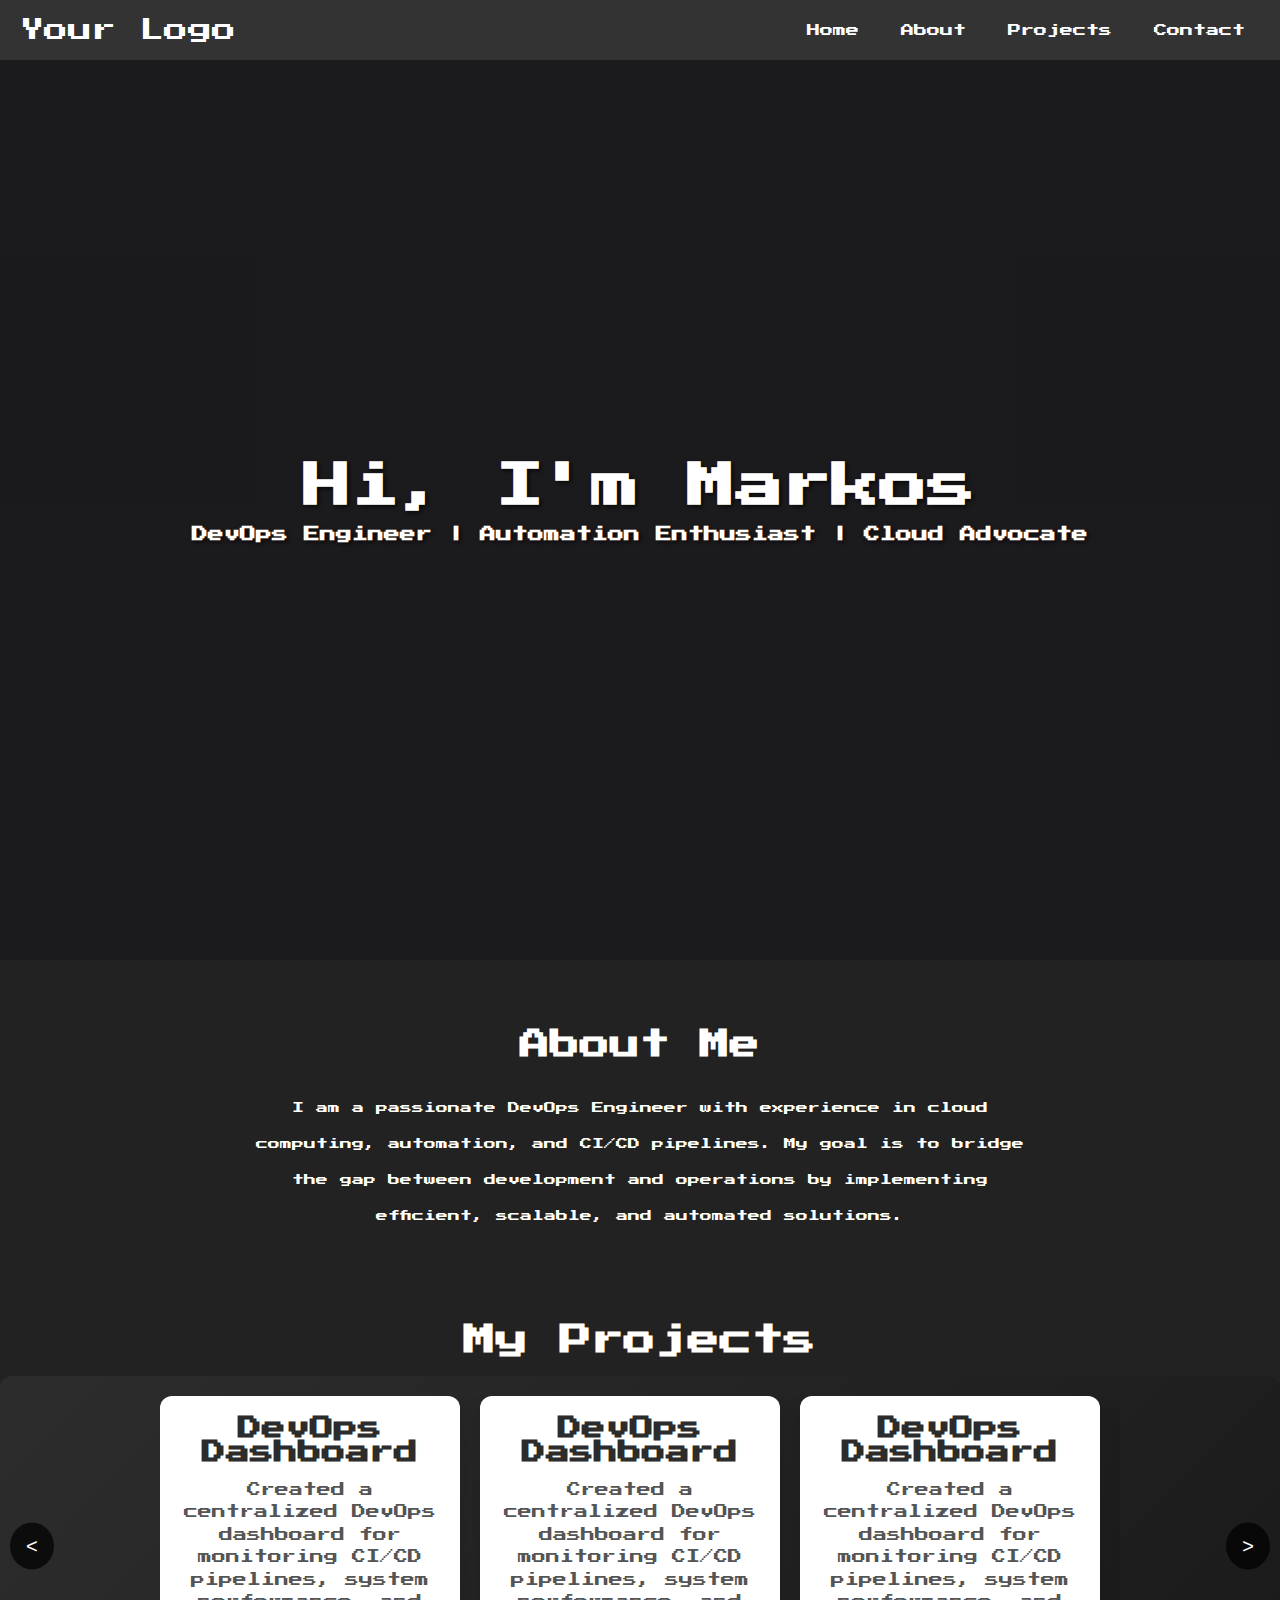
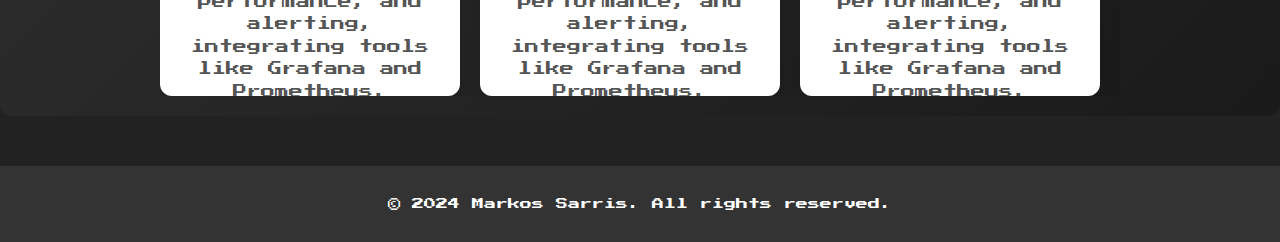
<file: index.html>
<!DOCTYPE html>
<html lang="en">
<head>
    <meta charset="UTF-8">
    <meta name="viewport" content="width=device-width, initial-scale=1.0">
    <title>Markos Sarris | DevOps Engineer Portfolio</title>
    <link rel="stylesheet" href="static/index.css">
    <link href="https://fonts.googleapis.com/css2?family=Press+Start+2P&display=swap" rel="stylesheet">

</head>
<body>
    <!-- Header Section -->
    <header>
        <div class="container">
            <div class="logo">
                <a href="#">Your Logo</a>
            </div>
            <nav>
                <ul class="menu">
                    <li><a href="#home">Home</a></li>
                    <li><a href="#about">About</a></li>
                    <li><a href="#projects">Projects</a></li>
                    <li><a href="#contact">Contact</a></li>
                </ul>
            </nav>
            <div class="hamburger" id="hamburger">
                <div class="bar"></div>
                <div class="bar"></div>
                <div class="bar"></div>
            </div>
        </div>
    </header>

    <!-- Home Section -->
    <!-- <section id="home" class="hero">
        <div class="container">
            <h1>Hi, I'm Your Name</h1>
            <p>DevOps Engineer | Automation Enthusiast | Cloud Advocate</p>
        </div>
    </section> -->
    
    <!-- Parallax Section -->
    <section id="parallax" class="parallax">
        <div class="parallax-content">
        <h1 class="parallax-text">Hi, I'm Markos</h1>
        <p class="parallax-text">DevOps Engineer | Automation Enthusiast | Cloud Advocate</p>
        </div>
    </section>
  
    <!-- About Section -->
    <section id="about" class="about">
        <div class="container">
            <h2>About Me</h2>
            <p>I am a passionate DevOps Engineer with experience in cloud computing, automation, and CI/CD pipelines. My goal is to bridge the gap between development and operations by implementing efficient, scalable, and automated solutions.</p>
        </div>
    </section>

    <section id="projects" class="projects">
        <!-- Projects Title -->
        <h2 class="projects-title">My Projects</h2>
        
        <div class="projects-wrapper">
            <button class="scroll-btn left-btn" id="scroll-left">&lt;</button>
            <div class="projects-container">
                <div class="project">
                    <h3>DevOps Dashboard</h3>
                    <p>Created a centralized DevOps dashboard for monitoring CI/CD pipelines, system performance, and alerting, integrating tools like Grafana and Prometheus.</p>
                    <button class="btn">View Project</button>
                </div>
                <div class="project">
                    <h3>DevOps Dashboard</h3>
                    <p>Created a centralized DevOps dashboard for monitoring CI/CD pipelines, system performance, and alerting, integrating tools like Grafana and Prometheus.</p>
                    <button class="btn">View Project</button>
                </div>
                <div class="project">
                    <h3>DevOps Dashboard</h3>
                    <p>Created a centralized DevOps dashboard for monitoring CI/CD pipelines, system performance, and alerting, integrating tools like Grafana and Prometheus.</p>
                    <button class="btn">View Project</button>
                </div>
                <div class="project">
                    <h3>DevOps Dashboard</h3>
                    <p>Created a centralized DevOps dashboard for monitoring CI/CD pipelines, system performance, and alerting, integrating tools like Grafana and Prometheus.</p>
                    <button class="btn">View Project</button>
                </div>
                <div class="project">
                    <h3>DevOps Dashboard</h3>
                    <p>Created a centralized DevOps dashboard for monitoring CI/CD pipelines, system performance, and alerting, integrating tools like Grafana and Prometheus.</p>
                    <button class="btn">View Project</button>
                </div>
                <div class="project">
                    <h3>DevOps Dashboard</h3>
                    <p>Created a centralized DevOps dashboard for monitoring CI/CD pipelines, system performance, and alerting, integrating tools like Grafana and Prometheus.</p>
                    <button class="btn">View Project</button>
                </div>
            </div>
            <button class="scroll-btn right-btn" id="scroll-right">&gt;</button>
        </div>
    </section>
    
    <!-- Footer Section -->
    <footer>
        <div class="container">
            <p>&copy; 2024 Markos Sarris. All rights reserved.</p>
        </div>
    </footer>

    <script src="js/index.js"></script>
</body>
</html>
</file>
<file: static/index.css>
/* General Reset */
  * {
    margin: 0;
    padding: 0;
    box-sizing: border-box;
  }
  html {
    scroll-behavior: smooth;
  }
  /* Body and Base Styles */
  body {
    font-family: 'Press Start 2P', cursive;
    background-color: #222222;
    color: #222222;
    font-size: 12px
  }
  body, html {
    margin: 0;
    padding: 0;
    box-sizing: border-box;
    overflow-x: hidden;
  }
  p {
    font-size: 1rem; /* font size */
    line-height: 3; /*  increase space between lines */
  }
  .container {
    width: 100%;
    margin: 0 auto;
    max-width: 1300px;
  }
  /* Header */
  header {
    position: fixed;
    top: 0;
    width: 100%;
    background-color: rgba(0, 0, 0, 0.8);
    color: #fff;
    z-index: 10;
    padding: 10px 20px;
    display: flex;
    justify-content: space-between;
    align-items: center;
}

  header nav ul {
    list-style: none;
    text-align: center;
    margin: 0;
    padding: 0;
  }

  header nav ul li {
    display: inline;
    margin: 0 15px;
  }

  header nav ul li a {
    color: #fff;
    text-decoration: none;
    font-size: 1.1em;
  }

  /* Mobile Menu Button (Hamburger Icon) */
  .mobile-menu-btn {
    display: none;
    background: none;
    border: none;
    position: absolute;
    top: 20px;
    right: 20px;
    z-index: 1001;
    cursor: pointer;
    padding: 0;
    width: 30px;
    height: 30px;
    flex-direction: column;
    justify-content: space-between;
    align-items: center;
    transition: transform 0.3s ease;
  }

  .mobile-menu-btn .bar {
    width: 100%;
    height: 4px;
    background-color: white;
    border-radius: 5px;
    transition: transform 0.3s ease, opacity 0.3s ease;
  }

  /* When menu is active, transform the hamburger into a cross */
  .mobile-menu-btn.active .bar:nth-child(1) {
    transform: rotate(45deg);
    transform-origin: top left;
    position: relative;
    top: 5px;
  }

  .mobile-menu-btn.active .bar:nth-child(2) {
    opacity: 0;
  }

  .mobile-menu-btn.active .bar:nth-child(3) {
    transform: rotate(-45deg);
    transform-origin: bottom left;
    position: relative;
    bottom: 5px;
  }

  /* Hero Section */
  .hero {
    background: #0073e6;
    color: #fff;
    padding: 100px 0;
    text-align: center;
  }

  .hero h1 {
    font-size: 3em;
    margin-bottom: 20px;
  }

  .hero p {
    font-size: 1.2em;
  }

  .about {
    padding: 70px 0;
    background-color: #222222;
    text-align: center;
    margin-top: 0px; /* Adjust the value as needed */
  }  

  .about h2 {
    color: white;
    text-align: center;
    font-size: 2.5em;
    margin-bottom: 30px;
  }

  .about p {
    font-size: 1em;
    color: #fff;
    margin-bottom: 20px;
    max-width: 800px;
    margin-left: auto;
    margin-right: auto;
  }

.projects-wrapper {
    display: flex;
    align-items: center;
    justify-content: center;
    position: relative;
    max-width: 100%;
    margin: 20px auto;
    background: linear-gradient(135deg, #2d2d2d, #1a1a1a);
    border-radius: 12px;
    padding: 20px;
    overflow: hidden; /* Ensure no overflow */
}

.projects-container {
  display: flex;
  gap: 20px;
  overflow: hidden; /* Hide extra projects */
  scroll-behavior: smooth; /* Smooth scrolling */
  width: calc(320px * 3 + 40px); /* Three projects with 20px gap between */
}

.project {
  background-color: #ffffff;
  border-radius: 12px;
  box-shadow: 0 8px 15px rgba(0, 0, 0, 0.2);
  text-align: center;
  transition: transform 0.3s ease, box-shadow 0.3s ease;
  display: flex;
  flex-direction: column;
  justify-content: space-between;
  align-items: center;
  padding: 20px;
  flex: 0 0 auto;
  height: 300px; /* Ensure square-like design */
  width: 300px;
}

.project:hover {
  transform: translateY(-5px);
  box-shadow: 0 12px 20px rgba(0, 0, 0, 0.3);
}

.projects-title {
  text-align: center;
  font-size: 32px;
  margin-bottom: 20px;
  color: #ffffff;
  font-family: 'Press Start 2P', sans-serif;
}

.project h3 {
    font-family: 'Press Start 2P', sans-serif;
    font-size: 18px;
    margin-bottom: 15px;
    color: #2c2c2c;
}

.project p {
    font-size: 14px;
    margin-bottom: 20px;
    line-height: 1.6;
    color: #555555;
}

.project .btn {
  background-color: #007bff;
  color: white;
  border: none;
  padding: 10px 20px;
  border-radius: 8px;
  cursor: pointer;
  font-family: 'Press Start 2P', sans-serif;
  font-size: 14px;
  transition: background-color 0.3s ease, transform 0.2s ease;
}

.project .btn:hover {
    background-color: #0056b3;
    transform: scale(1.05);
}

/* Scroll buttons */
.scroll-btn {
    background-color: rgba(0, 0, 0, 0.7);
    color: #fff;
    border: none;
    padding: 12px 16px;
    font-size: 20px;
    cursor: pointer;
    position: absolute;
    top: 50%;
    transform: translateY(-50%);
    z-index: 10;
    border-radius: 50%;
    display: flex;
    align-items: center;
    justify-content: center;
    transition: background-color 0.3s ease, transform 0.2s ease;
}

.scroll-btn:hover {
    background-color: rgba(0, 0, 0, 0.9);
}

.left-btn {
    left: 10px;
}

.right-btn {
    right: 10px;
}

/* Hide scrollbar */
.projects-container::-webkit-scrollbar {
    display: none;
}

.projects-container {
    -ms-overflow-style: none;
    scrollbar-width: none;
}

/* Footer */
.footer {
    text-align: center;
    color: #ffffff;
    font-size: 14px;
    margin-top: 20px;
    font-family: 'Press Start 2P', sans-serif;
}

/* Responsive Design */
@media screen and (max-width: 1024px) {
  .projects-container {
      width: calc(300px * 2 + 20px); /* Show two projects */
  }
}

@media screen and (max-width: 768px) {
  .projects-container {
      flex-direction: column; /* Stacks projects vertically */
      align-items: center;
  }

  .project {
      width: 100%; /* Full width for mobile */
      height: auto; /* Adjust height to fit content */
      margin-bottom: 20px;
  }

  .scroll-btn {
      display: none; /* Hide scroll buttons for mobile */
  }
}
/* Title styling */
.project h3 {
  font-size: 24px;
  font-weight: bold;
  margin-top: 0;
}

/* Paragraph styling */
.project-card p {
  font-size: 16px;
  margin: 10px 0;
  flex-grow: 1; /* Pushes the button down */
}

  /* Contact Section */
  .contact {
    background-color: #fff;
    padding: 50px 0;
    text-align: center;
  }

  .contact h2 {
    font-size: 2.5em;
    margin-bottom: 20px;
  }

  .contact p {
    font-size: 1.2em;
  }

  /* Footer */
  footer {
    background-color: #333;
    color: #fff;
    text-align: center;
    padding: 20px 0;
    margin-top: 50px;
  }

  footer p {
    font-size: 1em;
  }

  /* Mobile Styles */
  @media screen and (max-width: 768px) {
    /* Hide the regular navbar */
    header nav ul {
      display: none;
      width: 100%;
      text-align: center;
      margin: 0;
      padding: 0;
    }

    /* Show the mobile menu button */
    .mobile-menu-btn {
      display: flex;
    }

    /* When the menu is active, show the links */
    #nav-list.active {
      display: block;
      width: 100%;
      background-color: #333;
      position: absolute;
      top: 70px;
      left: 0;
      padding: 20px 0;
      text-align: center;
    }

    #nav-list.active li {
      display: block;
      margin: 10px 0;
    }

    header nav ul li a {
      font-size: 1.5em;
      color: #fff;
    }
  }

  @media screen and (min-width: 769px) {
    /* Regular desktop menu */
    header nav ul {
      display: block;
      text-align: center;
    }

    header nav ul li {
      display: inline-block;
      margin: 0 15px;
    }
  }


  /* General Styles for the header */
  header {
    background: #333;
    color: white;
    padding: 10px 0;
    position: sticky;
    top: 0;
    z-index: 1000;
  }

  header .container {
    display: flex;
    justify-content: space-between;
    align-items: center;
    padding: 0 20px;
    height: 40px;
  }

  header .logo a {
    font-size: 24px;
    color: white;
    text-decoration: none;
  }

  nav ul {
    list-style: none;
    display: flex;
  }

  nav ul li {
    margin: 0 15px;
  }

  nav ul li a {
    color: white;
    text-decoration: none;
    font-size: 16px;
  }

  /* General Styles for the header */
  header {
    background: #333;
    color: white;
    padding: 10px 0;
    position: sticky;
    top: 0;
    z-index: 1000;
  }

  header .container {
    display: flex;
    justify-content: space-between;
    align-items: center;
    padding: 0 20px;
  }

  header .logo a {
    font-size: 24px;
    color: white;
    text-decoration: none;
  }

  nav ul {
    list-style: none;
    display: flex;
  }

  .hamburger {
    display: none;
    cursor: pointer;
    transition: all 0.3s ease; /* Smooth transition for the hamburger icon itself */
  }

  .hamburger .bar {
    width: 30px;
    height: 4px;
    background-color: white;
    margin: 5px 0;
    transition: all 0.3s ease; /* Smooth transition for individual bars */
  }

  /* Mobile Styles */
  @media (max-width: 768px) {
    nav ul {
        display: none;
        flex-direction: column;
        align-items: center;
        position: absolute;
        top: 60px;
        right: 20px;
        background: #333;
        width: 200px;
        padding: 10px 0;
    }

    nav ul li {
        margin: 10px 0;
    }

    nav ul li a {
        font-size: 18px;
    }

    .hamburger {
        display: block;
    }

    /* Animation for the hamburger to X transformation */
    .hamburger.active .bar:nth-child(1) {
        transform: rotate(45deg);
        transform-origin: top left;
        position: relative;
        top: 8px; /* Add some space between the first and second bars */
        transition: transform 0.3s ease, top 0.3s ease;
    }

    .hamburger.active .bar:nth-child(2) {
        opacity: 0;
        transition: opacity 0.3s ease; /* Fade the middle bar smoothly */
    }

    .hamburger.active .bar:nth-child(3) {
        transform: rotate(-45deg);
        transform-origin: bottom left;
        position: relative;
        bottom: 8px; /* Add some space between the third and second bars */
        transition: transform 0.3s ease, bottom 0.3s ease;
    }

    nav.active ul {
        display: flex;
    }
  }

  /* home image */
  #home {
    position: relative;
    width: 100%;
    height: 100vh; /* Make the image fill the viewport height */
    overflow: hidden;
  }

  .image-container {
    position: relative;
    width: 100%;
    height: 100%;
    overflow: hidden;
  }

  .image-container .image {
    width: 100%;
    height: 100%;
    object-fit: cover;
  }

  .image-container:hover .image {
    transform: scale(1.1); /* Slight zoom-in effect */
  }

  /* Optional: Add a dark overlay if you want a faded effect */
  .image-container::before {
    content: '';
    position: absolute;
    top: 0;
    left: 0;
    width: 100%;
    height: 100%;
    background: rgba(0, 0, 0, 0.4); /* Dark overlay */
    transition: opacity 0.5s ease;
    opacity: 0;
  }

  .image-container:hover::before {
    opacity: 1; /* Darken the overlay on hover */
  }

  /* Parallax Section */
  .parallax {
    position: relative;
    height: 100vh;
    background-image: url('https://private-user-images.githubusercontent.com/74038190/242390524-0c7eb6ed-663b-4ce4-bfbd-18239a38ba1b.gif?jwt=eyJhbGciOiJIUzI1NiIsInR5cCI6IkpXVCJ9.[base64].QVGO3E8UBwd5PEJrKq6Bo4g_dS0cP4r4j-P9fBBoOeA'); 
    background-size: cover;
    background-position: center;
    background-attachment: fixed; /* This creates the basic parallax effect */
    display: flex;
    justify-content: center;
    align-items: center;
    color: white;
    text-align: center;
  }

  .parallax-content {
    z-index: 1; /* Ensure content appears above the background */
    padding: 30px;
    font-size: 2em;
  }

  .parallax-text {
    color: white;
    font-weight: bold;
    text-shadow: 2px 2px 4px rgba(0, 0, 0, 0.7);
  }

  .parallax::before {
    content: "";
    position: absolute;
    top: 0;
    left: 0;
    width: 100%;
    height: 100%;
    background-color: rgba(19, 18, 23, 0.5); /* Optional dark overlay for better text visibility */
    z-index: 0;
}
@media screen and (max-width: 768px) {
  .parallax {
      background-attachment: scroll; /* Fix for mobile browsers */
  }

  .parallax-content {
      padding: 20px;
  }

  .parallax-text {
      font-size: 1.5rem; /* Adjust text size for smaller screens */
  }
}
</file>
